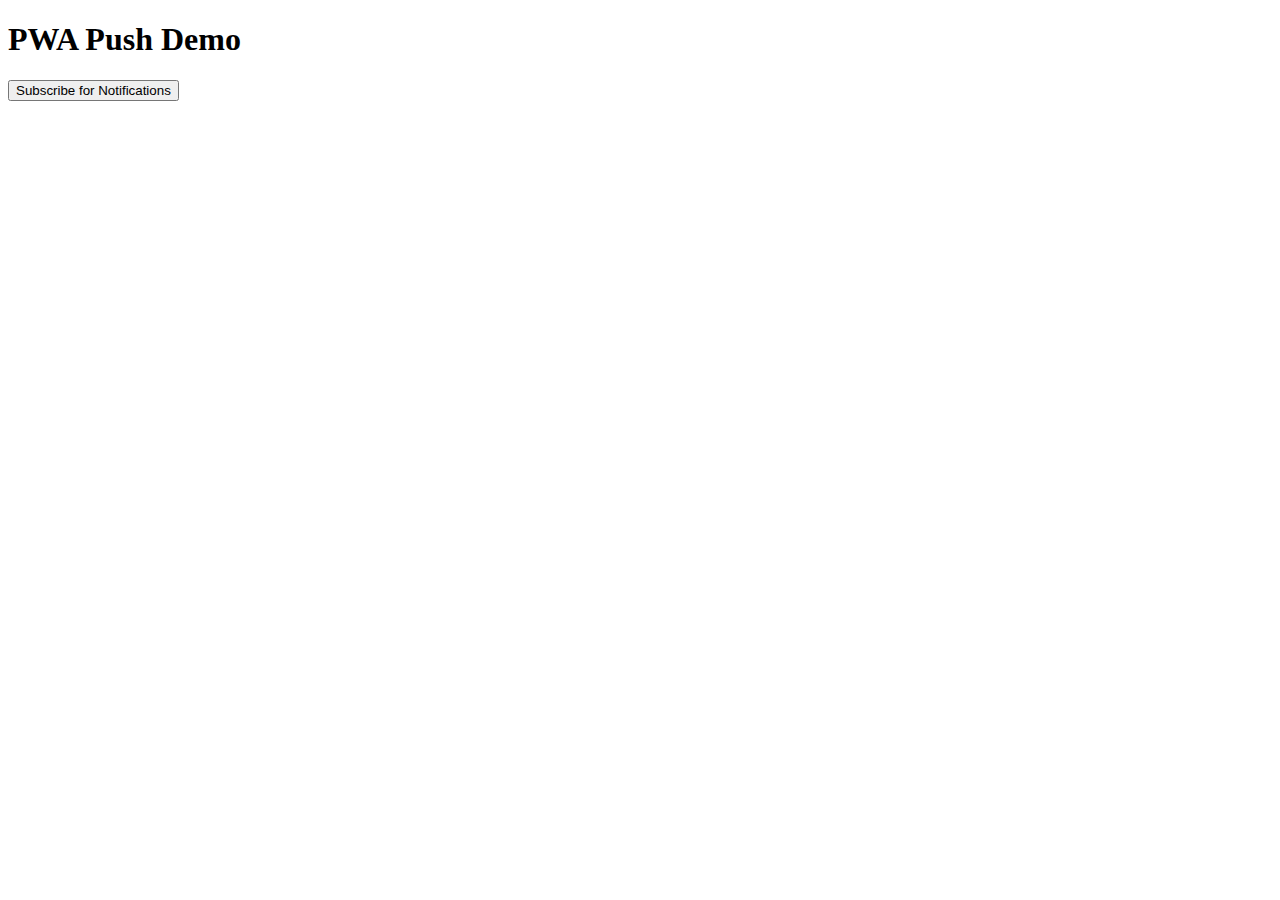
<file: index.html>
<!DOCTYPE html>
<html lang="en">
  <head>
    <meta charset="UTF-8" />
    <meta name="viewport" content="width=device-width, initial-scale=1.0" />
    <title>PWA Notification</title>
    <link rel="manifest" href="manifest.json" />
    <script src="app.js"></script>
  </head>
  <body>
    <h1>PWA Push Demo</h1>
    <button id="subscribe">Subscribe for Notifications</button>
    <!-- <button id="sendNotification">Send Notification</button> -->

    <ul id="notification-list"></ul>

    <!--  -->
    <script>
      document
        .getElementById("subscribe")
        .addEventListener("click", async () => {
          subscribe();
        });

      // document
      //   .getElementById("sendNotification")
      //   .addEventListener("click", () => {
      //     pushNotification("Hello!", "This is your first push notification 🎉");
      //   });
    </script>
  </body>
</html>
</file>
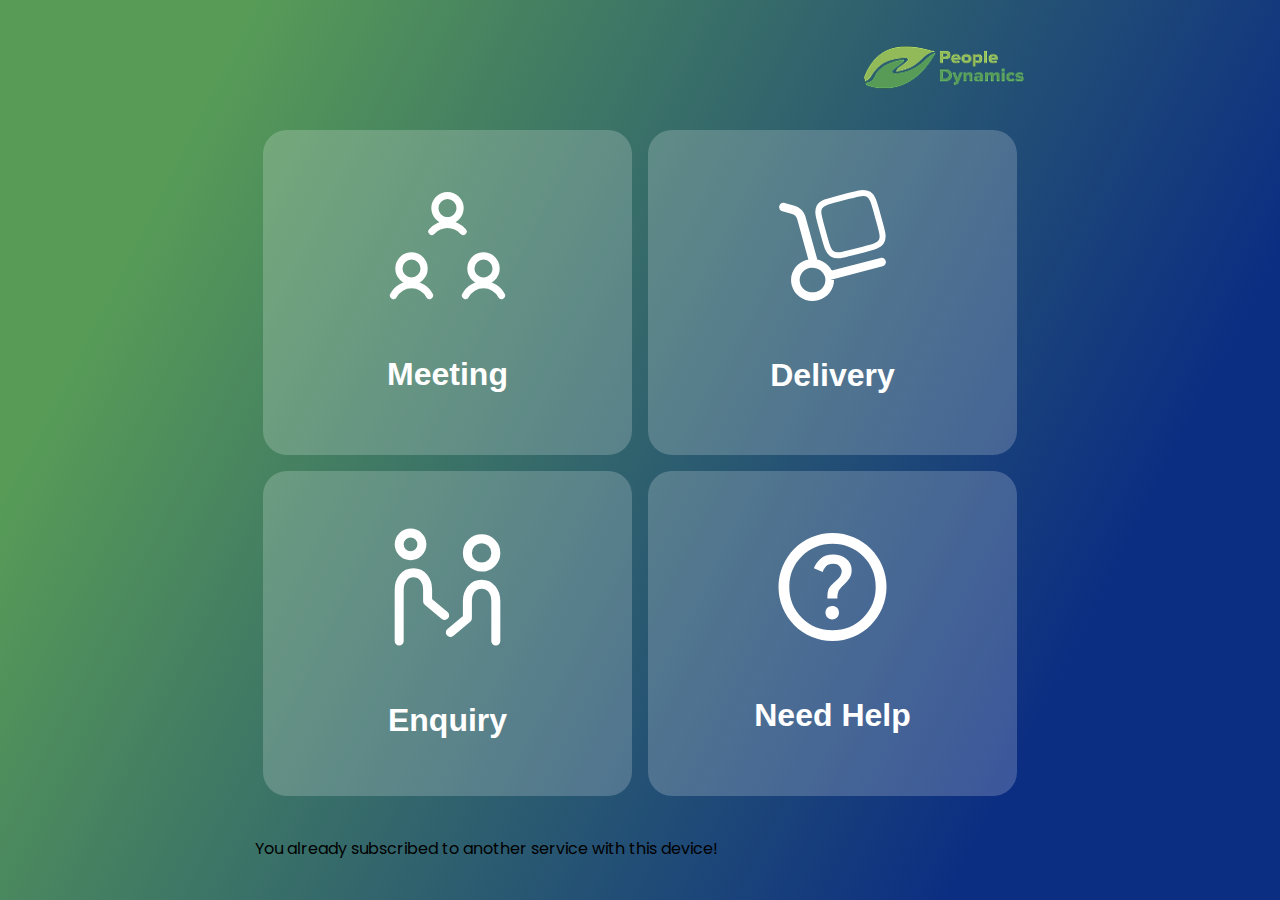
<file: index-people.html>
<!DOCTYPE html>
<html lang="en">
  <head>
    <meta charset="UTF-8" />
    <meta name="viewport" content="width=device-width, initial-scale=1.0" />
    <title>People Dynamics Notification</title>
    <link rel="icon" type="image/x-icon" href="favicon-people.ico" />
    <link rel="manifest" href="manifest-people.json" />
    <link rel="preconnect" href="https://fonts.googleapis.com" />
    <link rel="preconnect" href="https://fonts.gstatic.com" crossorigin />
    <link
      href="https://fonts.googleapis.com/css2?family=Noto+Sans:ital,wght@0,100..900;1,100..900&family=Poppins:ital,wght@0,100;0,200;0,300;0,400;0,500;0,600;0,700;0,800;0,900;1,100;1,200;1,300;1,400;1,500;1,600;1,700;1,800;1,900&display=swap"
      rel="stylesheet"
    />
    <script>
      var teams = ["ihorizons", "peopledynamics"];
      var currentTeam = teams[1];
    </script>
    <script src="app.js"></script>
    <link rel="stylesheet" href="style.css" />
  </head>
  <body>
    <div class="main-container">
      <div id="logos-container" style="justify-content: end">
        <!-- <img id="ihorizons-logo" src="ihorizons.png" /> -->
        <img id="peopleDynamics-logo" src="peopleDynamics.png" />
      </div>

      <section
        class="main-links hide-js"
        role="group"
        aria-label="Purpose selection options"
      >
        <!-- Meeting Card -->
        <button
          class="purpose-card"
          aria-label="Select Meeting purpose"
          onclick="selectPurpose('meeting')"
        >
          <div class="card-icon">
            <img src="./images/meeting.svg" alt="Meeting Icon" />
          </div>
          <h3 class="card-title">Meeting</h3>
        </button>

        <!-- Delivery Card -->
        <button
          class="purpose-card"
          aria-label="Select Delivery purpose"
          onclick="selectPurpose('delivery')"
        >
          <div class="card-icon">
            <img src="./images/delivery.svg" alt="Delivery Icon" />
          </div>
          <h3 class="card-title">Delivery</h3>
        </button>

        <!-- Enquiry Card -->
        <button
          class="purpose-card"
          aria-label="Select Enquiry purpose"
          onclick="selectPurpose('enquiry')"
        >
          <div class="card-icon">
            <img src="./images/enquiry.svg" alt="Enquiry Icon" />
          </div>
          <h3 class="card-title">Enquiry</h3>
        </button>

        <!-- Need Help Card -->
        <button
          class="purpose-card"
          aria-label="Select Need Help purpose"
          onclick="selectPurpose('help')"
        >
          <div class="card-icon">
            <img src="./images/need-help.svg" alt="Need Help Icon" />
          </div>
          <h3 class="card-title">Need Help</h3>
        </button>
      </section>

      <ul id="notification-list" class="notification-list hide-js poppins-regular"></ul>
      <!-- <ul id="notification-list" class="poppins-regular">
        <li>
          <p class="notification-title poppins-medium">title</p>
          <p class="notification-date poppins-medium">8/4/2025, 10:15:00 AM</p>          
        </li>
      </ul> -->
      <p class="errors poppins-regular">
        You already subscribed to another service with this device!
      </p>
    </div>
  </body>
</html>
</file>
<file: style.css>
body{
          margin: 0;
      display: flex;
      justify-content: center;
      min-height: 100vh;
      background-image: url('bg.png');
      background-size: cover;
      background-repeat: no-repeat;
}
.main-container{
            padding-left: 32px;
        padding-right: 32px;
        padding-top: 46px;
        max-width: 834px;
        width: 100%;
}
#logos-container{
              display: flex;
          justify-content: space-between;
          align-items: center;
          gap: 1rem;
}
#ihorizons-logo{
max-height: 44px; width: 100%; height: auto; max-width: 278px
}
#peopleDynamics-logo{
    max-height: 44px; width: 100%; height: auto; max-width: 162px
}
/* .poppins-thin {
        font-family: "Poppins", sans-serif;
        font-weight: 100;
        font-style: normal;
      }

      .poppins-extralight {
        font-family: "Poppins", sans-serif;
        font-weight: 200;
        font-style: normal;
      }

      .poppins-light {
        font-family: "Poppins", sans-serif;
        font-weight: 300;
        font-style: normal;
      } */

      .poppins-regular {
        font-family: "Poppins", sans-serif;
        font-weight: 400;
        font-style: normal;
      }

      .poppins-medium {
        font-family: "Poppins", sans-serif;
        font-weight: 500;
        font-style: normal;
      }

      /* .poppins-semibold {
        font-family: "Poppins", sans-serif;
        font-weight: 600;
        font-style: normal;
      }       */

      /*

      .poppins-bold {
        font-family: "Poppins", sans-serif;
        font-weight: 700;
        font-style: normal;
      }

      .poppins-extrabold {
        font-family: "Poppins", sans-serif;
        font-weight: 800;
        font-style: normal;
      }

      .poppins-black {
        font-family: "Poppins", sans-serif;
        font-weight: 900;
        font-style: normal;
      }

      .poppins-thin-italic {
        font-family: "Poppins", sans-serif;
        font-weight: 100;
        font-style: italic;
      }

      .poppins-extralight-italic {
        font-family: "Poppins", sans-serif;
        font-weight: 200;
        font-style: italic;
      }

      .poppins-light-italic {
        font-family: "Poppins", sans-serif;
        font-weight: 300;
        font-style: italic;
      }

      .poppins-regular-italic {
        font-family: "Poppins", sans-serif;
        font-weight: 400;
        font-style: italic;
      }

      .poppins-medium-italic {
        font-family: "Poppins", sans-serif;
        font-weight: 500;
        font-style: italic;
      }

      .poppins-semibold-italic {
        font-family: "Poppins", sans-serif;
        font-weight: 600;
        font-style: italic;
      }

      .poppins-bold-italic {
        font-family: "Poppins", sans-serif;
        font-weight: 700;
        font-style: italic;
      }

      .poppins-extrabold-italic {
        font-family: "Poppins", sans-serif;
        font-weight: 800;
        font-style: italic;
      }

      .poppins-black-italic {
        font-family: "Poppins", sans-serif;
        font-weight: 900;
        font-style: italic;
      } */

      ul {
        list-style: none;
        padding: 0;
        display: flex;
        flex-direction: column;
        gap: 1rem;
        font-family: monospace;
      }
      ul li {
        background-color: #ffffff29;
        color: white;
        padding: 8px 16px;
        border-radius: 4px;
      }
      .notification-title {
        font-weight: bold;
        margin-top: 0;
        margin-bottom: 0;
        font-size: 18px;
        text-align: center;
      }
      .notification-body {
        margin-top: 0;
        margin-bottom: 0;
      }
      .notification-date {
        margin-top: 0;
        margin-bottom: 0;
        font-size: 16px;
        /* font-weight: bold; */
        text-align: center;
      }
      @media screen and (max-width: 768px) {
        #ihorizons-logo {
          max-width: 150px !important;
        }
        #peopleDynamics-logo {
          max-width: 110px !important;
        }
      }
      @media screen and (max-width: 400px) {
        #logos-container {
          flex-direction: column;
        }
      }
















      * {
        box-sizing: border-box;
        margin: 0;
        padding: 0;
      }

      body {
        font-family: "Inter", sans-serif;
        background: #1a1a2e;
        background: linear-gradient(117deg, #579b57 14.77%, #0c2e82 80.91%);
        background-attachment: fixed;
        min-height: 100vh;
        width: 100%;
        position: relative;
        margin: 0;
        padding: 0;
      }

      .container {
        width: 100%;
        min-height: 100vh;
        position: relative;
        background: linear-gradient(117deg, #579b57 14.77%, #0c2e82 80.91%);
        background-attachment: fixed;
      }

      /* Header Styles */
      .header {
        display: flex;
        justify-content: space-between;
        align-items: flex-start;
        padding: 48px 32px 0 32px;
        width: 100%;
      }

      .header img:first-child {
        flex-shrink: 0;
        height: 44px;
        width: 284px;
      }

      .header img:last-child {
        flex-shrink: 0;
        height: 44px;
        width: 166px;
      }

      /* Title Styles */
      .title {
        padding: 0 20px;
        margin: 288px auto 56px auto;
        font-size: 36px;
        letter-spacing: -0.025em;
        text-align: center;
        color: white;
        line-height: 50px;
        width: 635px;
        max-width: 100%;
      }

      /* Main Links Container */
      .main-links {
        display: flex;
        flex-wrap: wrap;
        gap: 16px;
        justify-content: center;
        align-content: center;
        align-items: center;
        margin: 0 auto;
        width: 754px;
        max-width: 100%;
        padding: 40px 0px;
      }

      /* Card Styles */
      .purpose-card {
        display: flex;
        flex-direction: column;
        flex-shrink: 0;
        gap: 56px;
        justify-content: center;
        align-items: center;
        padding: 32px;
        border-radius: 24px;
        background: rgba(255, 255, 255, 0.2);
        height: 325px;
        width: 369px;
        border: none;
        cursor: pointer;
        transition: all 0.2s ease;
        color: white;
        font-family: inherit;
      }

      .purpose-card:hover,
      .purpose-card:focus {
        background: rgba(255, 255, 255, 0.3);
        outline: none;
        box-shadow: 0 0 0 2px rgba(255, 255, 255, 0.5);
      }

      .purpose-card:focus {
        outline: 2px solid rgba(255, 255, 255, 0.5);
        outline-offset: 2px;
      }

      .card-icon {
        display: flex;
        justify-content: center;
        align-items: center;
      }

      .card-title {
        font-size: 32px;
        text-align: center;
        color: white;
      }

      /* Responsive Styles */
      @media (max-width: 768px) {
        .header {
          padding: 32px 20px 0 20px;
        }

        .header img:first-child {
          height: 34px;
          width: 220px;
        }

        .header img:last-child {
          height: 34px;
          width: 130px;
        }

        .title {
          margin: 208px auto 0 auto;
          font-size: 30px;
          line-height: 40px;
        }

        .main-links {
          gap: 12px;
        }

        .purpose-card {
          gap: 40px;
          padding: 24px;
          height: 280px;
          width: calc(50% - 6px);
        }
      }

      @media (max-width: 640px) {
        .container {
          padding: 0 20px;
        }

        .header {
          flex-direction: column;
          gap: 20px;
          align-items: center;
          padding: 20px;
        }

        .header img:first-child {
          height: 31px;
          width: 200px;
        }

        .header img:last-child {
          height: 32px;
          width: 120px;
        }

        .title {
          margin: 128px auto 32px auto;
          font-size: 24px;
          letter-spacing: -0.025em;
          line-height: 32px;
        }

        .main-links {
          flex-direction: column;
          gap: 16px;
        }

        .purpose-card {
          gap: 32px;
          padding: 20px;
          width: 100%;
          height: 250px;
        }

        .card-title {
          font-size: 24px;
        }
      }
</file>
